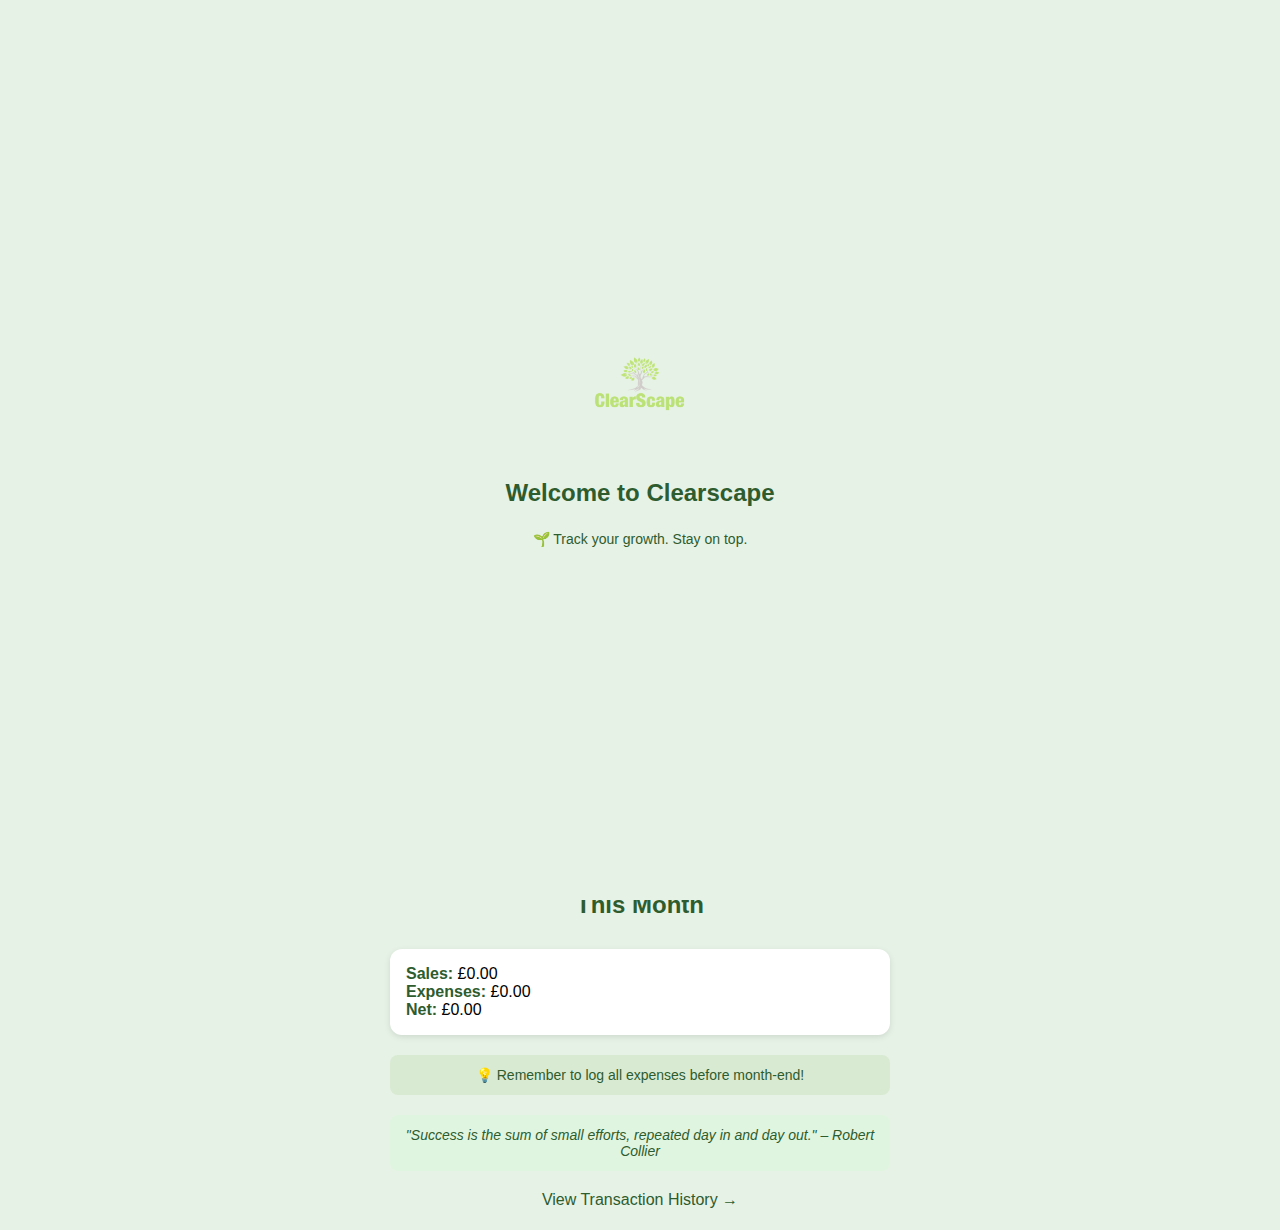
<file: index.html>
<!DOCTYPE html>
<html lang="en">
<head>
  <meta charset="UTF-8" />
  <meta name="viewport" content="width=device-width, initial-scale=1.0" />
  <title>Clearscape Tracker</title>
  <link rel="manifest" href="manifest.json" />
  <meta name="theme-color" content="#e6f2e6" />
  <link rel="icon" href="favicon.ico" />
  <style>
    body {
      font-family: Arial, sans-serif;
      background-color: #e6f2e6;
      padding: 20px;
      max-width: 500px;
      margin: auto;
    }

    h1, h2 {
      text-align: center;
      color: #2e5c2e;
    }

    form {
      background-color: #ffffff;
      padding: 20px;
      border-radius: 12px;
      box-shadow: 0 2px 6px rgba(0,0,0,0.1);
    }

    label {
      display: block;
      margin-top: 12px;
      font-weight: bold;
      color: #2e5c2e;
    }

    input, select, button {
      width: 100%;
      padding: 10px;
      margin-top: 6px;
      border: 1px solid #ccc;
      border-radius: 8px;
      font-size: 16px;
    }

    input:focus, select:focus {
      border-color: #2e5c2e;
      outline: none;
    }

    .recurring-group {
      margin-top: 12px;
    }

    button {
      background-color: #2e5c2e;
      color: white;
      border: none;
      margin-top: 16px;
      cursor: pointer;
      transition: background-color 0.3s ease;
    }

    button:hover {
      background-color: #1f3f1f;
    }

    .dashboard {
      margin-top: 30px;
      background-color: #ffffff;
      padding: 16px;
      border-radius: 12px;
      box-shadow: 0 2px 6px rgba(0,0,0,0.1);
    }

    .dashboard strong {
      color: #2e5c2e;
    }

    #reminderBox, #quoteBox {
      margin-top: 20px;
      background-color: #d9ead3;
      padding: 12px;
      border-radius: 8px;
      color: #2e5c2e;
      font-size: 14px;
      text-align: center;
    }

    #quoteBox {
      font-style: italic;
      background-color: #e0f5e0;
    }

    a {
      display: block;
      margin-top: 20px;
      text-align: center;
      color: #2e5c2e;
      text-decoration: none;
    }

    a:hover {
      text-decoration: underline;
    }

    #splashScreen {
      position: fixed;
      top: 0; left: 0;
      width: 100%; height: 100%;
      background-color: #e6f2e6;
      display: flex;
      flex-direction: column;
      justify-content: center;
      align-items: center;
      z-index: 9999;
    }

    #splashScreen img {
      width: 100px;
      margin-bottom: 20px;
    }

    #splashScreen h2 {
      color: #2e5c2e;
      margin-bottom: 10px;
    }

    #splashScreen p {
      color: #2e5c2e;
      font-size: 14px;
    }
  </style>
</head>
<body>
  <div id="splashScreen">
    <img src="icon-192.png" alt="Clearscape Logo" />
    <h2>Welcome to Clearscape</h2>
    <p>🌱 Track your growth. Stay on top.</p>
  </div>

  <h1>Clearscape Tracker</h1>

  <form onsubmit="addTransaction(); return false;">
    <label for="date">Date:</label>
    <input type="date" id="date" required>

    <label for="type">Type:</label>
    <select id="type">
      <option value="Sale">Sale</option>
      <option value="Expense">Expense</option>
      <option value="Deposit">Deposit</option>
    </select>

    <label for="category">Category:</label>
    <select id="category">
      <option value="Lawn maintenance">Lawn maintenance</option>
      <option value="Hedge maintenance">Hedge maintenance</option>
      <option value="Landscaping">Landscaping</option>
      <option value="Tree surgery">Tree surgery</option>
      <option value="Machinery Servicing/Repair">Machinery Servicing/Repair</option>
      <option value="Fuel">Fuel</option>
      <option value="Wages">Wages</option>
      <option value="Utilities">Utilities</option>
      <option value="Rent">Rent</option>
      <option value="Materials">Materials</option>
      <option value="Equipment/Uniform">Equipment/Uniform</option>
      <option value="Other">Other</option>
    </select>

    <label for="amount">Amount:</label>
    <input type="number" id="amount" step="0.01" required>

    <label for="note">Note:</label>
    <input type="text" id="note">

    <label for="person">Person:</label>
    <input type="text" id="person">

    <div class="recurring-group">
      <label>
        <input type="checkbox" id="recurringToggle"> Repeat this transaction
      </label>

      <label for="recurringFrequency" id="recurringLabel" style="display:none;">Frequency:</label>
      <select id="recurringFrequency" style="display:none;">
        <option value="weekly">Weekly</option>
        <option value="4-weekly">Every 4 Weeks</option>
        <option value="monthly">Monthly</option>
        <option value="quarterly">Quarterly</option>
        <option value="yearly">Yearly</option>
      </select>
    </div>

    <button id="addButton" type="submit">Add</button>
    <button id="updateButton" style="display:none;" onclick="updateTransaction()">Update</button>
  </form>

  <h2>Dashboard</h2>
  <div class="dashboard">
    <strong>Total Sales:</strong> £<span id="totalSales">0.00</span><br>
    <strong>Total Expenses:</strong> £<span id="totalExpenses">0.00</span><br>
    <strong>Net Balance:</strong> £<span id="netBalance">0.00</span>
  </div>

  <h2>This Month</h2>
  <div class="dashboard">
    <strong>Sales:</strong> £<span id="monthlySales">0.00</span><br>
    <strong>Expenses:</strong> £<span id="monthlyExpenses">0.00</span><br>
    <strong>Net:</strong> £<span id="monthlyNet">0.00</span>
  </div>

  <div id="reminderBox">💡 Remember to log all expenses before month-end!</div>
  <div id="quoteBox">"Success is the sum of small efforts, repeated day in and day out." – Robert Collier</div>

  <a href="history.html">View Transaction History →</a>

  <script>
    setTimeout(() => {
      document.getElementById('splashScreen').style.display = 'none';
    }, 2000);

    const toggle = document.getElementById('recurringToggle');
    const freq = document.getElementById('recurringFrequency');
    const label = document.getElementById('recurringLabel');

    toggle.addEventListener('change', () => {
      const show = toggle.checked;
      freq.style.display = show ? 'block' : 'none';
      label.style.display = show ? 'block' : 'none';
    });

    const editIndex = localStorage.getItem('editIndex');
    if (editIndex !== null) {
      editTransaction(parseInt(editIndex));
      localStorage.removeItem('editIndex');
    }

    const reminders = [
      "💡 Remember to log all expenses before month-end!",
      "🔁 Review your recurring transactions regularly.",
      "📊 Check your dashboard for unusual spikes.",
      "🧾 Keep notes clear for future audits.",
      "📅 Schedule time weekly to update your tracker."
    ];
    let i = 0;
    setInterval(() => {
      document.getElementById('reminderBox').textContent = reminders[i];
      i = (i + 1) % reminders.length;
    }, 8000);

    const quotes = [
      `"Success is the sum of small efforts, repeated day in and day out." – Robert Collier`,
      `"Discipline is the bridge between goals and accomplishment." – Jim Rohn`,
      `"Don’t watch the clock; do what it does. Keep going." – Sam Levenson`,
      `"Great things are not done by impulse, but by a series of small things." – Vincent van Gogh`,
      `"The secret of getting ahead is getting started." – Mark Twain`
    ];
    let q = 0;
    setInterval(() => {
      document.getElementById('quoteBox').textContent = quotes[q];
      q = (q + 1) % quotes.length;
    }, 15000);
  </script>

  <script src="main.js"></script>
</body>
</html>
</file>
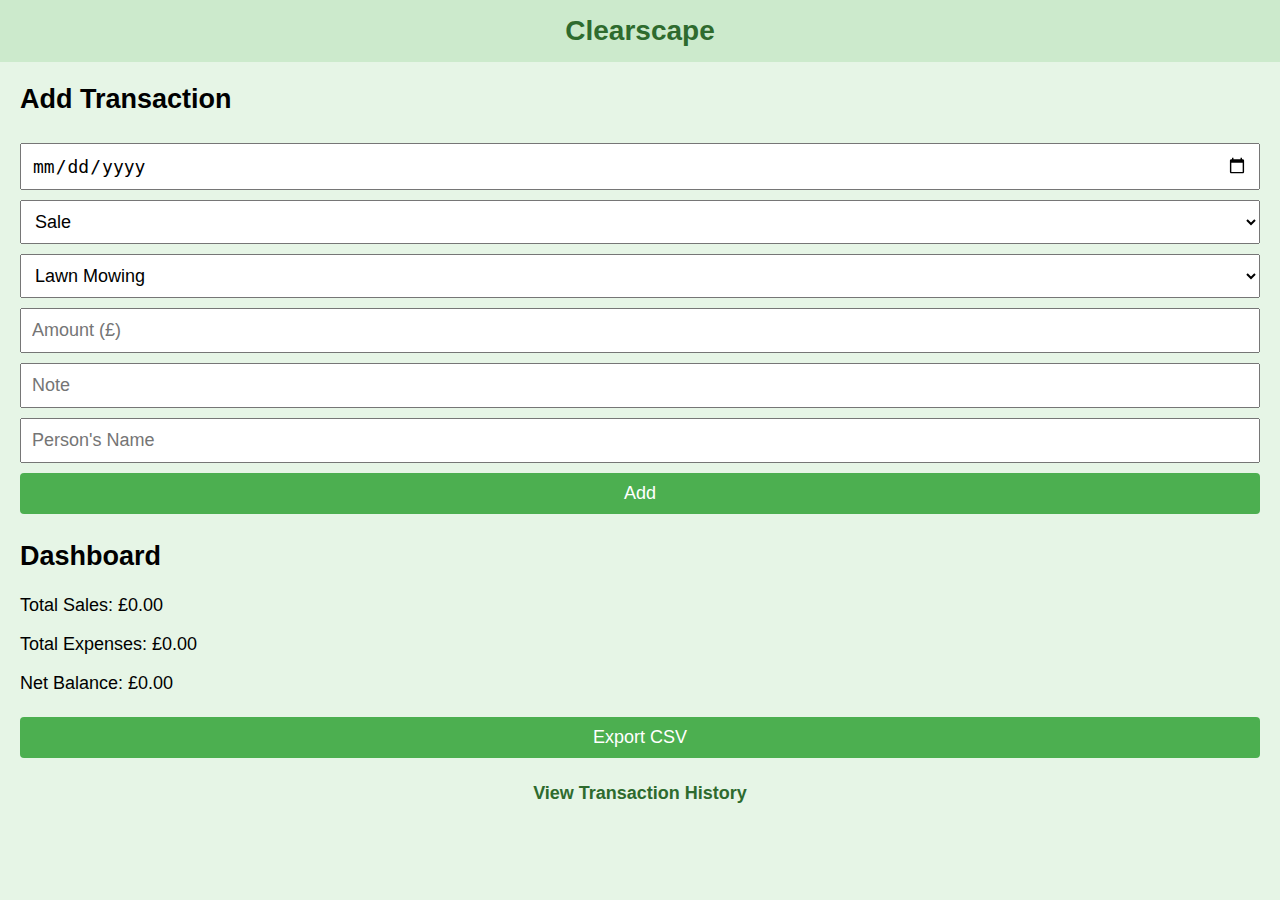
<file: entry.html>
<!DOCTYPE html>
<html>
<head>
  <title>Clearscape – Entry</title>
  <meta name="viewport" content="width=device-width, initial-scale=1.0">
  <style>
    body {
      font-family: sans-serif;
      background-color: #e6f5e6;
      margin: 0;
      padding: 20px;
      font-size: 18px;
    }
    h1 {
      background-color: #cceacc;
      padding: 15px;
      margin: -20px -20px 20px -20px;
      text-align: center;
      font-size: 28px;
      font-weight: bold;
      color: #2e6b2e;
    }
    input, select, button {
      font-size: 18px;
      padding: 10px;
      margin: 5px 0;
      width: 100%;
      box-sizing: border-box;
    }
    button {
      background-color: #4caf50;
      color: white;
      border: none;
      border-radius: 4px;
    }
    a {
      display: block;
      margin-top: 20px;
      text-align: center;
      color: #2e6b2e;
      font-weight: bold;
      text-decoration: none;
    }
  </style>
</head>
<body>

  <h1>Clearscape</h1>

  <h2>Add Transaction</h2>
  <input type="date" id="date">
  <select id="type">
    <option value="Sale">Sale</option>
    <option value="Expense">Expense</option>
  </select>
  <select id="category">
    <option value="Lawn Mowing">Lawn Mowing</option>
    <option value="Landscaping">Landscaping</option>
    <option value="Fencing">Fencing</option>
    <option value="Hedge Trimming">Hedge Trimming</option>
    <option value="Tree Surgery">Tree Surgery</option>
    <option value="Machinery Servicing/Repair">Machinery Servicing/Repair</option>
    <option value="Fuel">Fuel</option>
    <option value="Wages">Wages</option>
    <option value="Utilities">Utilities</option>
    <option value="Materials">Materials</option>
    <option value="Other">Other</option>
  </select>
  <input type="number" id="amount" placeholder="Amount (£)">
  <input type="text" id="note" placeholder="Note">
  <input type="text" id="person" placeholder="Person's Name">
  <button onclick="addTransaction()">Add</button>

  <h2>Dashboard</h2>
  <p>Total Sales: £<span id="totalSales">0.00</span></p>
  <p>Total Expenses: £<span id="totalExpenses">0.00</span></p>
  <p>Net Balance: £<span id="netBalance">0.00</span></p>
  <button onclick="exportCSV()">Export CSV</button>

  <a href="history.html">View Transaction History</a>

  <script src="main.js"></script>
</body>
</html>
</file>
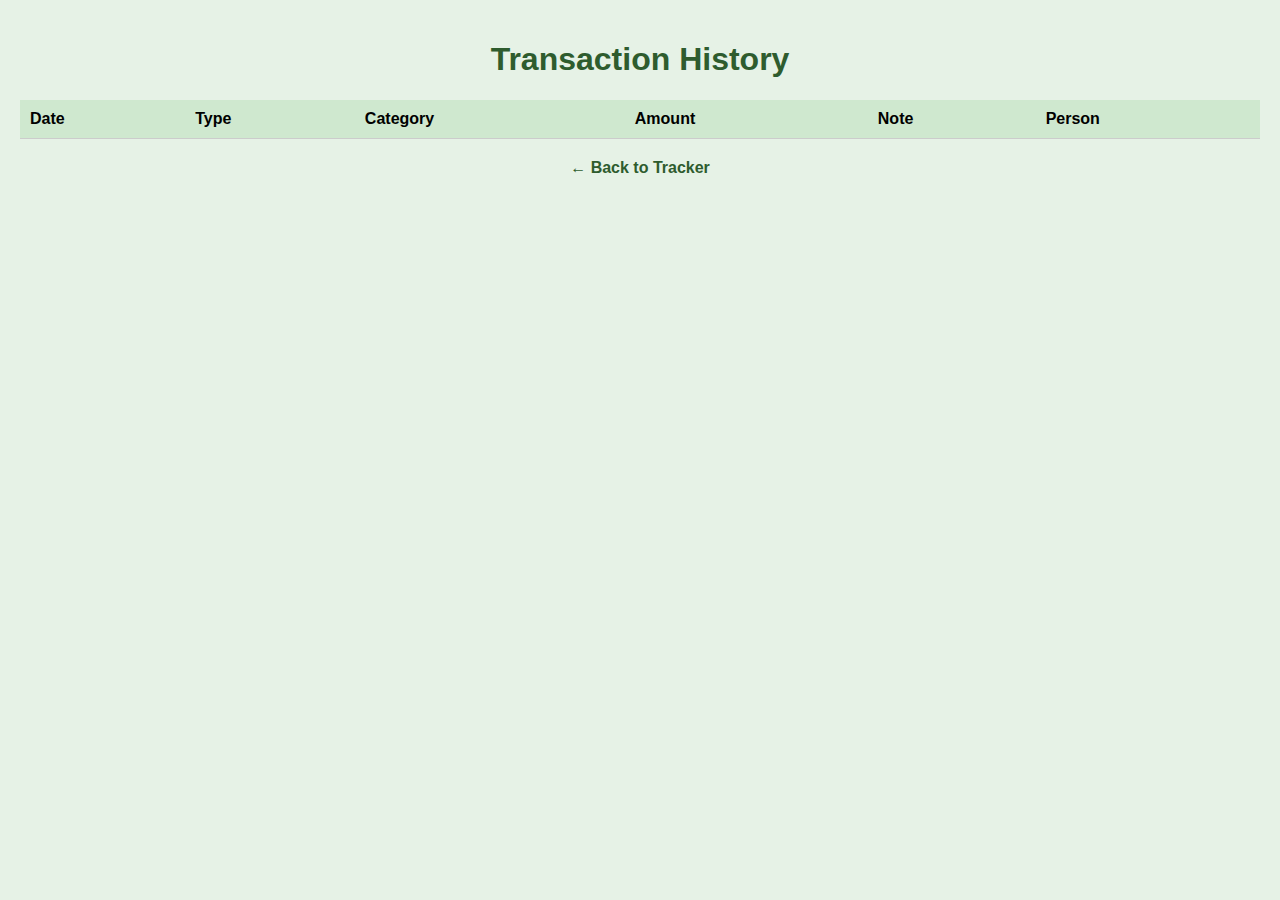
<file: history.html>
<!DOCTYPE html>
<html lang="en">
<head>
  <meta charset="UTF-8" />
  <meta name="viewport" content="width=device-width, initial-scale=1.0" />
  <title>Transaction History</title>
  <link rel="icon" href="favicon.ico" />
  <style>
    body {
      font-family: Arial, sans-serif;
      background-color: #e6f2e6;
      padding: 20px;
      max-width: 100%;
      margin: auto;
    }

    h1 {
      text-align: center;
      color: #2e5c2e;
    }

    .table-container {
      overflow-x: auto;
      margin-top: 20px;
    }

    table {
      width: 100%;
      border-collapse: collapse;
      min-width: 600px;
      font-size: 16px;
    }

    th, td {
      padding: 10px;
      text-align: left;
      border-bottom: 1px solid #ccc;
      white-space: nowrap;
    }

    thead {
      background-color: #cfe8cf; /* pale green header */
    }

    tbody tr:nth-child(even) {
      background-color: #e6f2e6; /* soft mint green */
    }

    tbody tr:nth-child(odd) {
      background-color: #f4fbf4; /* even lighter green */
    }

    @media screen and (max-width: 600px) {
      th, td {
        font-size: 14px;
        padding: 8px;
      }
    }

    a {
      display: block;
      margin-top: 20px;
      text-align: center;
      color: #2e5c2e;
      text-decoration: none;
      font-weight: bold;
    }

    a:hover {
      text-decoration: underline;
    }
  </style>
</head>
<body>
  <h1>Transaction History</h1>

  <div class="table-container">
    <table>
      <thead>
        <tr>
          <th>Date</th>
          <th>Type</th>
          <th>Category</th>
          <th>Amount</th>
          <th>Note</th>
          <th>Person</th>
        </tr>
      </thead>
      <tbody id="historyTable">
        <!-- Transactions will be injected here -->
      </tbody>
    </table>
  </div>

  <a href="index.html">← Back to Tracker</a>

  <script>
    function loadHistory() {
      const transactions = JSON.parse(localStorage.getItem('transactions')) || [];
      const table = document.getElementById('historyTable');
      table.innerHTML = '';

      transactions.forEach(tx => {
        const row = document.createElement('tr');
        row.innerHTML = `
          <td>${tx.date}</td>
          <td>${tx.type}</td>
          <td>${tx.category}</td>
          <td>£${parseFloat(tx.amount).toFixed(2)}</td>
          <td>${tx.note || ''}</td>
          <td>${tx.person || ''}</td>
        `;
        table.appendChild(row);
      });
    }

    loadHistory();
  </script>
</body>
</html>
</file>
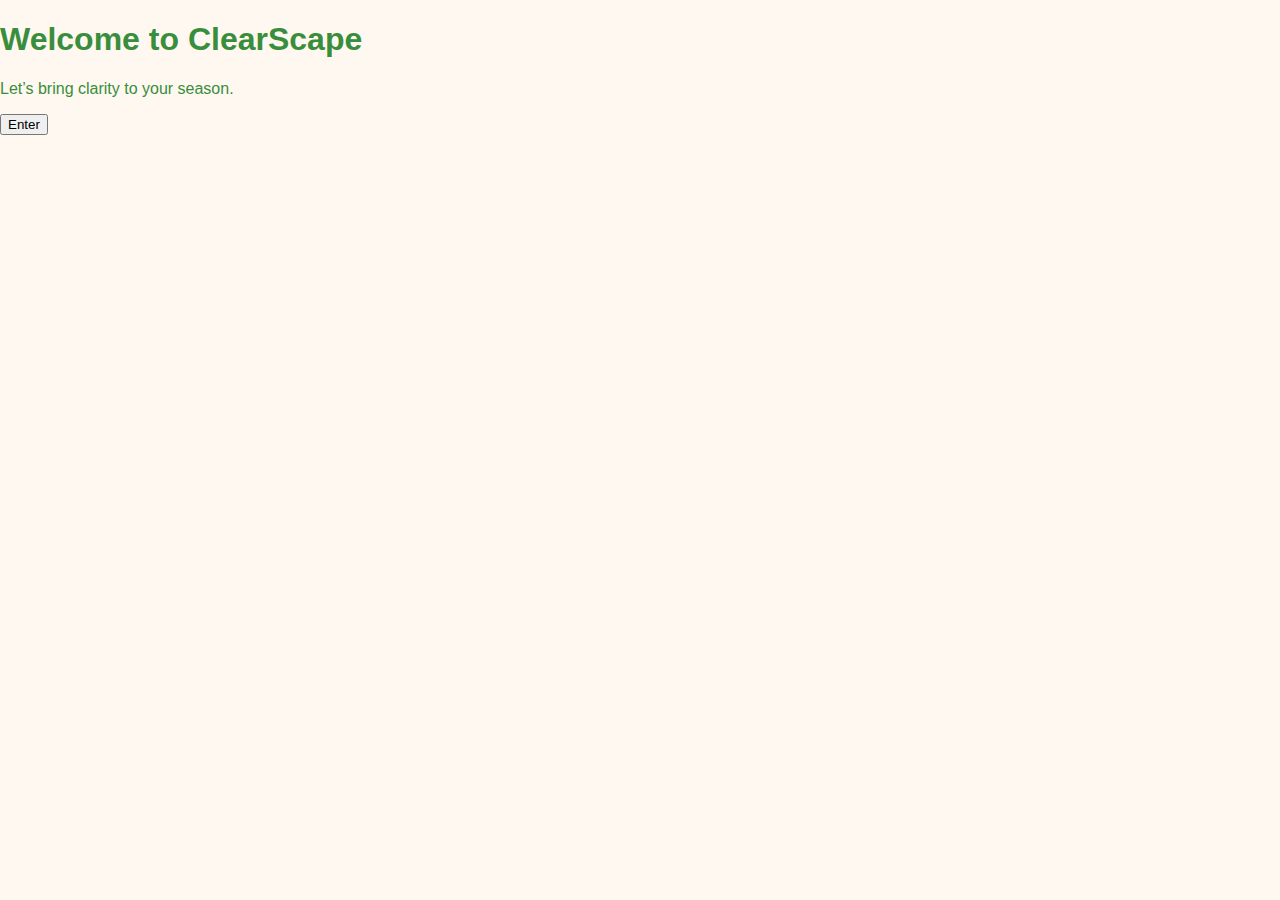
<file: splash.html>
<!DOCTYPE html>
<html lang="en">
<head>
  <meta charset="UTF-8" />
  <meta name="viewport" content="width=device-width, initial-scale=1.0" />
  <title>Welcome to ClearScape</title>
  <link rel="stylesheet" href="style.css" />
</head>
<body>
  <section id="splash-screen">
    <div id="splash-content" class="splash-theme">
      <h1 id="greeting">Welcome to ClearScape</h1>
      <p id="sub-greeting">Let’s bring clarity to your season.</p>
      <button onclick="enterApp()">Enter</button>
    </div>
  </section>

  <script>
    function enterApp() {
      window.location.href = 'index.html';
    }

    function applySplashTheme() {
      const month = new Date().getMonth();
      const splash = document.querySelector('#splash-content');
      if (!splash) return;

      if (month >= 2 && month <= 4) splash.classList.add('spring');
      else if (month >= 5 && month <= 7) splash.classList.add('summer');
      else if (month >= 8 && month <= 10) splash.classList.add('autumn');
      else splash.classList.add('winter');
    }

    applySplashTheme();
  </script>
</body>
</html>
</file>
<file: style.css>
:root {
  --green-primary: #4CAF50;
  --green-light: #81C784;
  --green-dark: #388E3C;

  /* Default seasonal values (autumn) */
  --season-accent: #D4A373;
  --season-bg: #FFF8F0;
  --season-border: #EADBC8;
}

body {
  font-family: 'Segoe UI', sans-serif;
  margin: 0;
  padding: 0;
  background: var(--season-bg);
  color: var(--green-dark);
}

main {
  padding: 24px;
  animation: fadeIn 0.4s ease-in;
}

@keyframes fadeIn {
  from { opacity: 0; transform: translateY(10px); }
  to { opacity: 1; transform: translateY(0); }
}

.form-group {
  margin-bottom: 20px;
}

label {
  display: block;
  margin-bottom: 6px;
  font-weight: 600;
  font-size: 15px;
}

select, input[type="number"] {
  width: 100%;
  padding: 12px;
  font-size: 16px;
  border: 1px solid var(--season-border);
  border-radius: 8px;
  background: #fff;
  transition: border-color 0.2s ease;
}

select:focus, input:focus {
  border-color: var(--season-accent);
  outline: none;
}

.amount-row {
  display: flex;
  gap: 16px;
  flex-wrap: wrap;
}

.amount-row .form-group {
  flex: 1;
  min-width: 140px;
}

footer {
  position: fixed;
  bottom: 0;
  width: 100%;
  height: 80px;
  background: #ffffff;
  border-top: 1px solid var(--season-border);
  display: flex;
  justify-content: space-around;
  align-items: center;
  padding: 12px 0;
  box-shadow: 0 -2px 8px rgba(0,0,0,0.05);
  z-index: 100;
}

footer button {
  background: none;
  border: none;
  font-size: 14px;
  display: flex;
  flex-direction: column;
  align-items: center;
  color: var(--green-dark);
  transition: transform 0.2s ease;
}

footer button:hover {
  transform: scale(1.05);
}

footer button span {
  margin-top: 4px;
  font-size: 13px;
}

.green-icon {
  font-size: 24px;
  color: var(--green-primary);
  transition: color 0.3s ease;
}

footer button:hover .green-icon {
  color: var(--season-accent);
}
</file>
